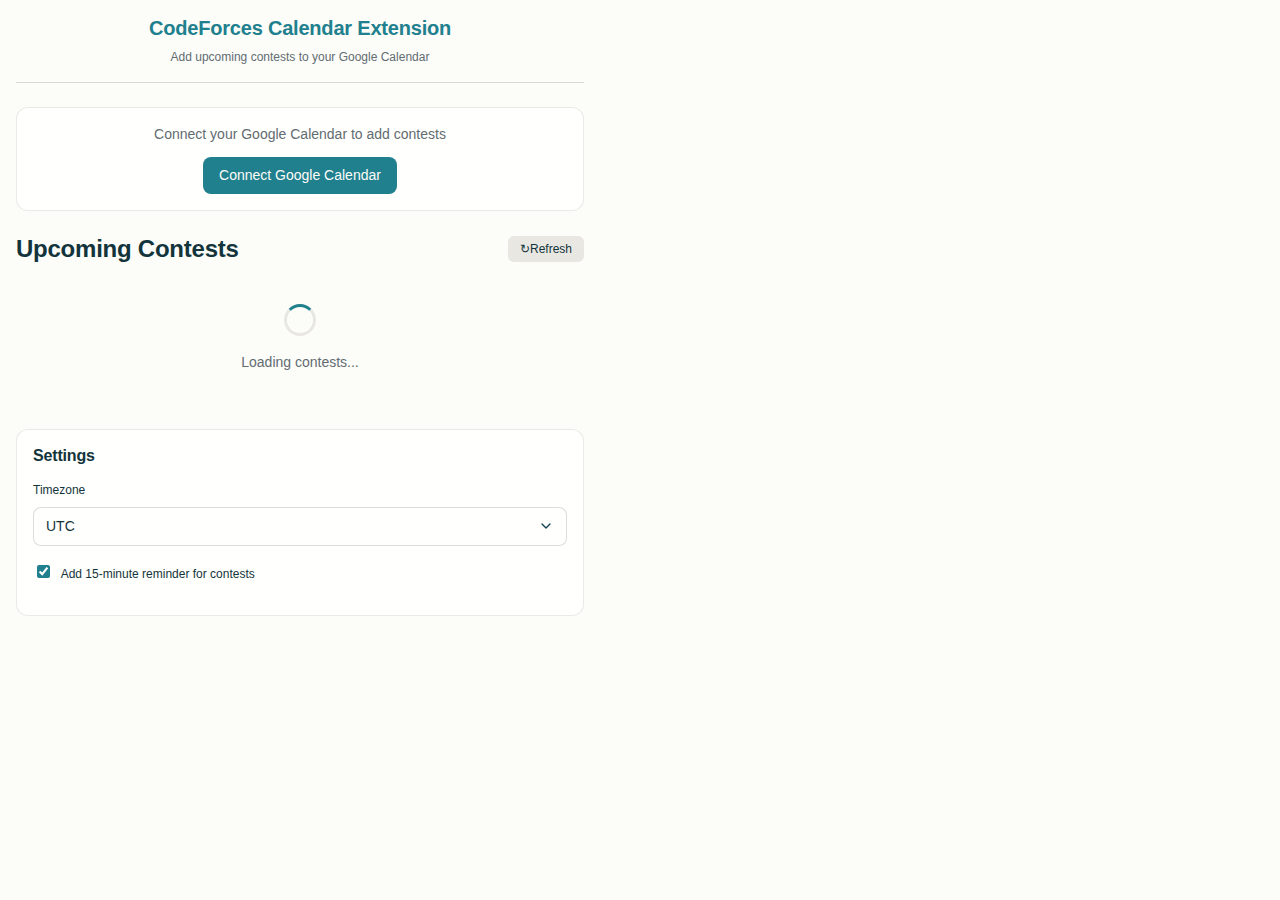
<file: index.html>
<!DOCTYPE html>
<html lang="en">
<head>
    <meta charset="UTF-8">
    <meta name="viewport" content="width=device-width, initial-scale=1.0">
    <title>CodeForces Calendar Extension</title>
    <link rel="stylesheet" href="style.css">
</head>
<body>
    <div class="container">
        <header class="header">
            <h1>CodeForces Calendar Extension</h1>
            <p class="subtitle">Add upcoming contests to your Google Calendar</p>
        </header>

        <div class="auth-section">
            <div id="auth-status" class="auth-status">
                <div class="auth-disconnected">
                    <p>Connect your Google Calendar to add contests</p>
                    <button id="connect-btn" class="btn btn--primary">Connect Google Calendar</button>
                </div>
                <div class="auth-connected hidden">
                    <p>✓ Connected to Google Calendar</p>
                    <button id="disconnect-btn" class="btn btn--outline btn--sm">Disconnect</button>
                </div>
            </div>
        </div>

        <div class="contests-section">
            <div class="flex justify-between items-center mb-8">
                <h2>Upcoming Contests</h2>
                <button id="refresh-btn" class="btn btn--secondary btn--sm">
                    <span class="refresh-icon">↻</span> Refresh
                </button>
            </div>

            <div id="loading" class="loading hidden">
                <div class="loading-spinner"></div>
                <p>Loading contests...</p>
            </div>

            <div id="error-message" class="error-message hidden">
                <p>Failed to load contests. Please try again.</p>
            </div>

            <div id="contests-list" class="contests-list">
                <!-- Contests will be populated here -->
            </div>
        </div>

        <div class="settings-section">
            <h3>Settings</h3>
            <div class="form-group">
                <label class="form-label" for="timezone-select">Timezone</label>
                <select id="timezone-select" class="form-control">
                    <option value="UTC">UTC</option>
                    <option value="America/New_York">Eastern Time</option>
                    <option value="America/Chicago">Central Time</option>
                    <option value="America/Denver">Mountain Time</option>
                    <option value="America/Los_Angeles">Pacific Time</option>
                    <option value="Europe/London">London</option>
                    <option value="Europe/Berlin">Berlin</option>
                    <option value="Asia/Tokyo">Tokyo</option>
                    <option value="Asia/Shanghai">Shanghai</option>
                    <option value="Asia/Kolkata">India</option>
                </select>
            </div>
            <div class="form-group">
                <label class="form-label">
                    <input type="checkbox" id="reminder-checkbox" checked>
                    Add 15-minute reminder for contests
                </label>
            </div>
        </div>

        <div id="success-toast" class="toast toast--success hidden">
            <p>Contest added to calendar successfully!</p>
        </div>

        <div id="error-toast" class="toast toast--error hidden">
            <p>Failed to add contest to calendar. Please try again.</p>
        </div>
    </div>

    <script src="app.js"></script>
</body>
</html>
</file>
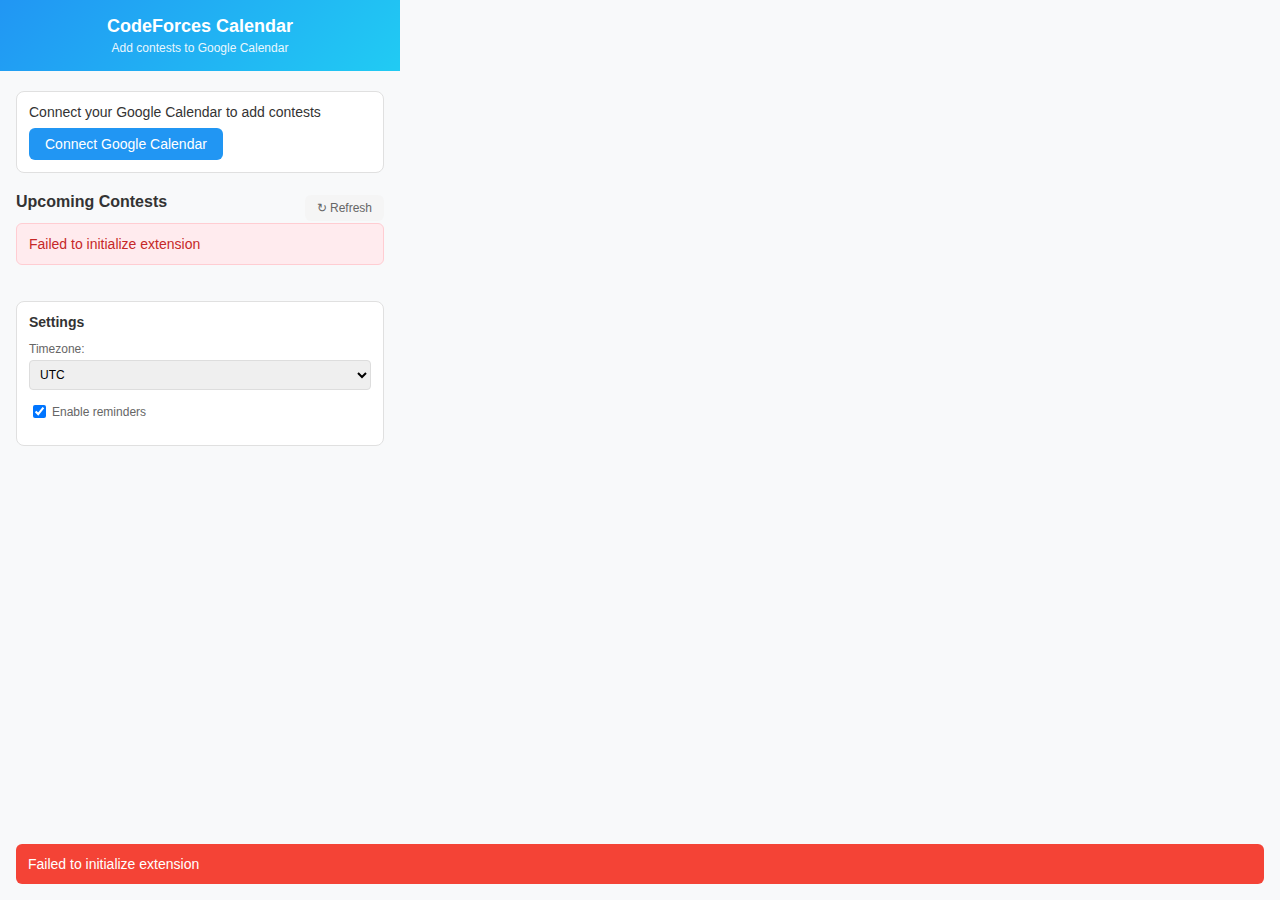
<file: popup.html>
<!DOCTYPE html>
<html lang="en">
<head>
    <meta charset="UTF-8">
    <meta name="viewport" content="width=device-width, initial-scale=1.0">
    <title>CodeForces Calendar Extension</title>
    <style>
        /* Extension-specific styles for popup */
        body {
            width: 400px;
            min-height: 500px;
            max-height: 600px;
            margin: 0;
            padding: 0;
            font-family: -apple-system, BlinkMacSystemFont, 'Segoe UI', Roboto, sans-serif;
            background: #f8f9fa;
            overflow-x: hidden;
        }

        .container {
            padding: 16px;
        }

        .header {
            text-align: center;
            margin-bottom: 20px;
            padding: 16px;
            background: linear-gradient(135deg, #2196F3, #21CBF3);
            color: white;
            margin: -16px -16px 20px -16px;
        }

        .header h1 {
            margin: 0;
            font-size: 18px;
            font-weight: 600;
        }

        .header .subtitle {
            margin: 4px 0 0 0;
            font-size: 12px;
            opacity: 0.9;
        }

        .auth-section {
            margin-bottom: 20px;
            padding: 12px;
            background: white;
            border-radius: 8px;
            border: 1px solid #e0e0e0;
        }

        .auth-status p {
            margin: 0 0 8px 0;
            font-size: 14px;
            color: #333;
        }

        .btn {
            padding: 8px 16px;
            border: none;
            border-radius: 6px;
            font-size: 14px;
            cursor: pointer;
            transition: all 0.2s;
            font-weight: 500;
        }

        .btn--primary {
            background: #2196F3;
            color: white;
        }

        .btn--primary:hover {
            background: #1976D2;
        }

        .btn--outline {
            background: white;
            color: #2196F3;
            border: 1px solid #2196F3;
        }

        .btn--outline:hover {
            background: #f5f5f5;
        }

        .btn--secondary {
            background: #f5f5f5;
            color: #666;
        }

        .btn--secondary:hover {
            background: #e0e0e0;
        }

        .btn--success {
            background: #4CAF50;
            color: white;
        }

        .btn--sm {
            padding: 6px 12px;
            font-size: 12px;
        }

        .btn:disabled {
            opacity: 0.6;
            cursor: not-allowed;
        }

        .hidden {
            display: none !important;
        }

        .flex {
            display: flex;
        }

        .justify-between {
            justify-content: space-between;
        }

        .items-center {
            align-items: center;
        }

        .contests-section h2 {
            margin: 0 0 12px 0;
            font-size: 16px;
            color: #333;
        }

        .loading {
            text-align: center;
            padding: 20px;
        }

        .loading-spinner {
            width: 24px;
            height: 24px;
            border: 2px solid #f3f3f3;
            border-top: 2px solid #2196F3;
            border-radius: 50%;
            animation: spin 1s linear infinite;
            margin: 0 auto 12px;
        }

        @keyframes spin {
            0% { transform: rotate(0deg); }
            100% { transform: rotate(360deg); }
        }

        .loading p {
            margin: 0;
            font-size: 14px;
            color: #666;
        }

        .error-message {
            background: #ffebee;
            color: #c62828;
            padding: 12px;
            border-radius: 6px;
            border: 1px solid #ffcdd2;
            margin-bottom: 16px;
        }

        .error-message p {
            margin: 0;
            font-size: 14px;
        }

        .contests-list {
            max-height: 300px;
            overflow-y: auto;
        }

        .contest-card {
            background: white;
            border: 1px solid #e0e0e0;
            border-radius: 8px;
            padding: 12px;
            margin-bottom: 12px;
        }

        .contest-header {
            display: flex;
            justify-content: space-between;
            align-items: flex-start;
            margin-bottom: 8px;
        }

        .contest-title {
            margin: 0;
            font-size: 14px;
            font-weight: 600;
            color: #333;
            flex: 1;
            line-height: 1.3;
        }

        .contest-type {
            background: #e3f2fd;
            color: #1976d2;
            padding: 2px 8px;
            border-radius: 12px;
            font-size: 11px;
            font-weight: 500;
            margin-left: 8px;
        }

        .contest-details {
            margin-bottom: 12px;
        }

        .contest-time, .contest-duration {
            display: flex;
            align-items: center;
            font-size: 12px;
            color: #666;
            margin-bottom: 4px;
        }

        .time-icon, .duration-icon {
            margin-right: 6px;
        }

        .contest-actions {
            display: flex;
            gap: 8px;
        }

        .contest-actions .btn {
            flex: 1;
            text-align: center;
            text-decoration: none;
        }

        .no-contests {
            text-align: center;
            padding: 20px;
            color: #666;
        }

        .no-contests p {
            margin: 0 0 12px 0;
        }

        .settings-section {
            margin-top: 20px;
            padding: 12px;
            background: white;
            border-radius: 8px;
            border: 1px solid #e0e0e0;
        }

        .settings-section h3 {
            margin: 0 0 12px 0;
            font-size: 14px;
            color: #333;
        }

        .form-group {
            margin-bottom: 12px;
        }

        .form-group label {
            display: block;
            font-size: 12px;
            color: #666;
            margin-bottom: 4px;
        }

        .form-group select, .form-group input {
            width: 100%;
            padding: 6px;
            border: 1px solid #ddd;
            border-radius: 4px;
            font-size: 12px;
        }

        .form-group input[type="checkbox"] {
            width: auto;
            margin-right: 6px;
        }

        .checkbox-group {
            display: flex;
            align-items: center;
        }

        .checkbox-group label {
            margin: 0;
            font-size: 12px;
        }

        /* Toast notifications */
        .toast {
            position: fixed;
            bottom: 16px;
            left: 16px;
            right: 16px;
            padding: 12px;
            border-radius: 6px;
            font-size: 14px;
            transform: translateY(100px);
            opacity: 0;
            transition: all 0.3s;
            z-index: 1000;
        }

        .toast.show {
            transform: translateY(0);
            opacity: 1;
        }

        .success-toast {
            background: #4CAF50;
            color: white;
        }

        .error-toast {
            background: #f44336;
            color: white;
        }

        .refresh-icon {
            display: inline-block;
            transition: transform 0.3s;
        }

        .refresh-btn:hover .refresh-icon {
            transform: rotate(180deg);
        }
    </style>
</head>
<body>
    <div class="container">
        <header class="header">
            <h1>CodeForces Calendar</h1>
            <p class="subtitle">Add contests to Google Calendar</p>
        </header>

        <div class="auth-section">
            <div id="auth-status" class="auth-status">
                <div class="auth-disconnected">
                    <p>Connect your Google Calendar to add contests</p>
                    <button id="connect-btn" class="btn btn--primary">Connect Google Calendar</button>
                </div>
                <div class="auth-connected hidden">
                    <p>✓ Connected to Google Calendar</p>
                    <button id="disconnect-btn" class="btn btn--outline btn--sm">Disconnect</button>
                </div>
            </div>
        </div>

        <div class="contests-section">
            <div class="flex justify-between items-center">
                <h2>Upcoming Contests</h2>
                <button id="refresh-btn" class="btn btn--secondary btn--sm">
                    <span class="refresh-icon">↻</span> Refresh
                </button>
            </div>

            <div id="loading" class="loading hidden">
                <div class="loading-spinner"></div>
                <p>Loading contests...</p>
            </div>

            <div id="error-message" class="error-message hidden">
                <p>Failed to load contests. Please try again.</p>
            </div>

            <div id="contests-list" class="contests-list">
                <!-- Contests will be populated here -->
            </div>
        </div>

        <div class="settings-section">
            <h3>Settings</h3>
            <div class="form-group">
                <label for="timezone-select">Timezone:</label>
                <select id="timezone-select">
                    <option value="UTC">UTC</option>
                    <option value="America/New_York">Eastern Time</option>
                    <option value="America/Chicago">Central Time</option>
                    <option value="America/Denver">Mountain Time</option>
                    <option value="America/Los_Angeles">Pacific Time</option>
                    <option value="Europe/London">London Time</option>
                    <option value="Europe/Paris">Central Europe</option>
                    <option value="Asia/Tokyo">Tokyo Time</option>
                    <option value="Asia/Shanghai">China Time</option>
                    <option value="Asia/Kolkata">India Time</option>
                </select>
            </div>
            <div class="form-group">
                <div class="checkbox-group">
                    <input type="checkbox" id="reminder-checkbox" checked>
                    <label for="reminder-checkbox">Enable reminders</label>
                </div>
            </div>
        </div>
    </div>

    <!-- Toast notifications -->
    <div id="success-toast" class="toast success-toast"></div>
    <div id="error-toast" class="toast error-toast"></div>

    <script src="popup.js"></script>
</body>
</html>
</file>
<file: style.css>
:root {
  /* Colors */
  --color-background: rgba(252, 252, 249, 1);
  --color-surface: rgba(255, 255, 253, 1);
  --color-text: rgba(19, 52, 59, 1);
  --color-text-secondary: rgba(98, 108, 113, 1);
  --color-primary: rgba(33, 128, 141, 1);
  --color-primary-hover: rgba(29, 116, 128, 1);
  --color-primary-active: rgba(26, 104, 115, 1);
  --color-secondary: rgba(94, 82, 64, 0.12);
  --color-secondary-hover: rgba(94, 82, 64, 0.2);
  --color-secondary-active: rgba(94, 82, 64, 0.25);
  --color-border: rgba(94, 82, 64, 0.2);
  --color-btn-primary-text: rgba(252, 252, 249, 1);
  --color-card-border: rgba(94, 82, 64, 0.12);
  --color-card-border-inner: rgba(94, 82, 64, 0.12);
  --color-error: rgba(192, 21, 47, 1);
  --color-success: rgba(33, 128, 141, 1);
  --color-warning: rgba(168, 75, 47, 1);
  --color-info: rgba(98, 108, 113, 1);
  --color-focus-ring: rgba(33, 128, 141, 0.4);
  --color-select-caret: rgba(19, 52, 59, 0.8);

  /* Common style patterns */
  --focus-ring: 0 0 0 3px var(--color-focus-ring);
  --focus-outline: 2px solid var(--color-primary);
  --status-bg-opacity: 0.15;
  --status-border-opacity: 0.25;
  --select-caret-light: url("data:image/svg+xml,%3Csvg xmlns='http://www.w3.org/2000/svg' width='16' height='16' viewBox='0 0 24 24' fill='none' stroke='%23134252' stroke-width='2' stroke-linecap='round' stroke-linejoin='round'%3E%3Cpolyline points='6 9 12 15 18 9'%3E%3C/polyline%3E%3C/svg%3E");
  --select-caret-dark: url("data:image/svg+xml,%3Csvg xmlns='http://www.w3.org/2000/svg' width='16' height='16' viewBox='0 0 24 24' fill='none' stroke='%23f5f5f5' stroke-width='2' stroke-linecap='round' stroke-linejoin='round'%3E%3Cpolyline points='6 9 12 15 18 9'%3E%3C/polyline%3E%3C/svg%3E");

  /* RGB versions for opacity control */
  --color-success-rgb: 33, 128, 141;
  --color-error-rgb: 192, 21, 47;
  --color-warning-rgb: 168, 75, 47;
  --color-info-rgb: 98, 108, 113;

  /* Typography */
  --font-family-base: "FKGroteskNeue", "Geist", "Inter", -apple-system,
    BlinkMacSystemFont, "Segoe UI", Roboto, sans-serif;
  --font-family-mono: "Berkeley Mono", ui-monospace, SFMono-Regular, Menlo,
    Monaco, Consolas, monospace;
  --font-size-xs: 11px;
  --font-size-sm: 12px;
  --font-size-base: 14px;
  --font-size-md: 14px;
  --font-size-lg: 16px;
  --font-size-xl: 18px;
  --font-size-2xl: 20px;
  --font-size-3xl: 24px;
  --font-size-4xl: 30px;
  --font-weight-normal: 400;
  --font-weight-medium: 500;
  --font-weight-semibold: 550;
  --font-weight-bold: 600;
  --line-height-tight: 1.2;
  --line-height-normal: 1.5;
  --letter-spacing-tight: -0.01em;

  /* Spacing */
  --space-0: 0;
  --space-1: 1px;
  --space-2: 2px;
  --space-4: 4px;
  --space-6: 6px;
  --space-8: 8px;
  --space-10: 10px;
  --space-12: 12px;
  --space-16: 16px;
  --space-20: 20px;
  --space-24: 24px;
  --space-32: 32px;

  /* Border Radius */
  --radius-sm: 6px;
  --radius-base: 8px;
  --radius-md: 10px;
  --radius-lg: 12px;
  --radius-full: 9999px;

  /* Shadows */
  --shadow-xs: 0 1px 2px rgba(0, 0, 0, 0.02);
  --shadow-sm: 0 1px 3px rgba(0, 0, 0, 0.04), 0 1px 2px rgba(0, 0, 0, 0.02);
  --shadow-md: 0 4px 6px -1px rgba(0, 0, 0, 0.04),
    0 2px 4px -1px rgba(0, 0, 0, 0.02);
  --shadow-lg: 0 10px 15px -3px rgba(0, 0, 0, 0.04),
    0 4px 6px -2px rgba(0, 0, 0, 0.02);
  --shadow-inset-sm: inset 0 1px 0 rgba(255, 255, 255, 0.15),
    inset 0 -1px 0 rgba(0, 0, 0, 0.03);

  /* Animation */
  --duration-fast: 150ms;
  --duration-normal: 250ms;
  --ease-standard: cubic-bezier(0.16, 1, 0.3, 1);

  /* Layout */
  --container-sm: 640px;
  --container-md: 768px;
  --container-lg: 1024px;
  --container-xl: 1280px;
}

/* Dark mode colors */
@media (prefers-color-scheme: dark) {
  :root {
    --color-background: rgba(31, 33, 33, 1);
    --color-surface: rgba(38, 40, 40, 1);
    --color-text: rgba(245, 245, 245, 1);
    --color-text-secondary: rgba(167, 169, 169, 0.7);
    --color-primary: rgba(50, 184, 198, 1);
    --color-primary-hover: rgba(45, 166, 178, 1);
    --color-primary-active: rgba(41, 150, 161, 1);
    --color-secondary: rgba(119, 124, 124, 0.15);
    --color-secondary-hover: rgba(119, 124, 124, 0.25);
    --color-secondary-active: rgba(119, 124, 124, 0.3);
    --color-border: rgba(119, 124, 124, 0.3);
    --color-error: rgba(255, 84, 89, 1);
    --color-success: rgba(50, 184, 198, 1);
    --color-warning: rgba(230, 129, 97, 1);
    --color-info: rgba(167, 169, 169, 1);
    --color-focus-ring: rgba(50, 184, 198, 0.4);
    --color-btn-primary-text: rgba(19, 52, 59, 1);
    --color-card-border: rgba(119, 124, 124, 0.2);
    --color-card-border-inner: rgba(119, 124, 124, 0.15);
    --shadow-inset-sm: inset 0 1px 0 rgba(255, 255, 255, 0.1),
      inset 0 -1px 0 rgba(0, 0, 0, 0.15);
    --button-border-secondary: rgba(119, 124, 124, 0.2);
    --color-border-secondary: rgba(119, 124, 124, 0.2);
    --color-select-caret: rgba(245, 245, 245, 0.8);

    /* Common style patterns - updated for dark mode */
    --focus-ring: 0 0 0 3px var(--color-focus-ring);
    --focus-outline: 2px solid var(--color-primary);
    --status-bg-opacity: 0.15;
    --status-border-opacity: 0.25;
    --select-caret-light: url("data:image/svg+xml,%3Csvg xmlns='http://www.w3.org/2000/svg' width='16' height='16' viewBox='0 0 24 24' fill='none' stroke='%23134252' stroke-width='2' stroke-linecap='round' stroke-linejoin='round'%3E%3Cpolyline points='6 9 12 15 18 9'%3E%3C/polyline%3E%3C/svg%3E");
    --select-caret-dark: url("data:image/svg+xml,%3Csvg xmlns='http://www.w3.org/2000/svg' width='16' height='16' viewBox='0 0 24 24' fill='none' stroke='%23f5f5f5' stroke-width='2' stroke-linecap='round' stroke-linejoin='round'%3E%3Cpolyline points='6 9 12 15 18 9'%3E%3C/polyline%3E%3C/svg%3E");

    /* RGB versions for dark mode */
    --color-success-rgb: 50, 184, 198;
    --color-error-rgb: 255, 84, 89;
    --color-warning-rgb: 230, 129, 97;
    --color-info-rgb: 167, 169, 169;
  }
}

/* Data attribute for manual theme switching */
[data-color-scheme="dark"] {
  --color-background: rgba(31, 33, 33, 1);
  --color-surface: rgba(38, 40, 40, 1);
  --color-text: rgba(245, 245, 245, 1);
  --color-text-secondary: rgba(167, 169, 169, 0.7);
  --color-primary: rgba(50, 184, 198, 1);
  --color-primary-hover: rgba(45, 166, 178, 1);
  --color-primary-active: rgba(41, 150, 161, 1);
  --color-secondary: rgba(119, 124, 124, 0.15);
  --color-secondary-hover: rgba(119, 124, 124, 0.25);
  --color-secondary-active: rgba(119, 124, 124, 0.3);
  --color-border: rgba(119, 124, 124, 0.3);
  --color-error: rgba(255, 84, 89, 1);
  --color-success: rgba(50, 184, 198, 1);
  --color-warning: rgba(230, 129, 97, 1);
  --color-info: rgba(167, 169, 169, 1);
  --color-focus-ring: rgba(50, 184, 198, 0.4);
  --color-btn-primary-text: rgba(19, 52, 59, 1);
  --color-card-border: rgba(119, 124, 124, 0.15);
  --color-card-border-inner: rgba(119, 124, 124, 0.15);
  --shadow-inset-sm: inset 0 1px 0 rgba(255, 255, 255, 0.1),
    inset 0 -1px 0 rgba(0, 0, 0, 0.15);
  --color-border-secondary: rgba(119, 124, 124, 0.2);
  --color-select-caret: rgba(245, 245, 245, 0.8);

  /* Common style patterns - updated for dark mode */
  --focus-ring: 0 0 0 3px var(--color-focus-ring);
  --focus-outline: 2px solid var(--color-primary);
  --status-bg-opacity: 0.15;
  --status-border-opacity: 0.25;
  --select-caret-light: url("data:image/svg+xml,%3Csvg xmlns='http://www.w3.org/2000/svg' width='16' height='16' viewBox='0 0 24 24' fill='none' stroke='%23134252' stroke-width='2' stroke-linecap='round' stroke-linejoin='round'%3E%3Cpolyline points='6 9 12 15 18 9'%3E%3C/polyline%3E%3C/svg%3E");
  --select-caret-dark: url("data:image/svg+xml,%3Csvg xmlns='http://www.w3.org/2000/svg' width='16' height='16' viewBox='0 0 24 24' fill='none' stroke='%23f5f5f5' stroke-width='2' stroke-linecap='round' stroke-linejoin='round'%3E%3Cpolyline points='6 9 12 15 18 9'%3E%3C/polyline%3E%3C/svg%3E");

  /* RGB versions for dark mode */
  --color-success-rgb: 50, 184, 198;
  --color-error-rgb: 255, 84, 89;
  --color-warning-rgb: 230, 129, 97;
  --color-info-rgb: 167, 169, 169;
}

[data-color-scheme="light"] {
  --color-background: rgba(252, 252, 249, 1);
  --color-surface: rgba(255, 255, 253, 1);
  --color-text: rgba(19, 52, 59, 1);
  --color-text-secondary: rgba(98, 108, 113, 1);
  --color-primary: rgba(33, 128, 141, 1);
  --color-primary-hover: rgba(29, 116, 128, 1);
  --color-primary-active: rgba(26, 104, 115, 1);
  --color-secondary: rgba(94, 82, 64, 0.12);
  --color-secondary-hover: rgba(94, 82, 64, 0.2);
  --color-secondary-active: rgba(94, 82, 64, 0.25);
  --color-border: rgba(94, 82, 64, 0.2);
  --color-btn-primary-text: rgba(252, 252, 249, 1);
  --color-card-border: rgba(94, 82, 64, 0.12);
  --color-card-border-inner: rgba(94, 82, 64, 0.12);
  --color-error: rgba(192, 21, 47, 1);
  --color-success: rgba(33, 128, 141, 1);
  --color-warning: rgba(168, 75, 47, 1);
  --color-info: rgba(98, 108, 113, 1);
  --color-focus-ring: rgba(33, 128, 141, 0.4);

  /* RGB versions for light mode */
  --color-success-rgb: 33, 128, 141;
  --color-error-rgb: 192, 21, 47;
  --color-warning-rgb: 168, 75, 47;
  --color-info-rgb: 98, 108, 113;
}

/* Base styles */
html {
  font-size: var(--font-size-base);
  font-family: var(--font-family-base);
  line-height: var(--line-height-normal);
  color: var(--color-text);
  background-color: var(--color-background);
  -webkit-font-smoothing: antialiased;
  box-sizing: border-box;
}

body {
  margin: 0;
  padding: 0;
}

*,
*::before,
*::after {
  box-sizing: inherit;
}

/* Typography */
h1,
h2,
h3,
h4,
h5,
h6 {
  margin: 0;
  font-weight: var(--font-weight-semibold);
  line-height: var(--line-height-tight);
  color: var(--color-text);
  letter-spacing: var(--letter-spacing-tight);
}

h1 {
  font-size: var(--font-size-4xl);
}
h2 {
  font-size: var(--font-size-3xl);
}
h3 {
  font-size: var(--font-size-2xl);
}
h4 {
  font-size: var(--font-size-xl);
}
h5 {
  font-size: var(--font-size-lg);
}
h6 {
  font-size: var(--font-size-md);
}

p {
  margin: 0 0 var(--space-16) 0;
}

a {
  color: var(--color-primary);
  text-decoration: none;
  transition: color var(--duration-fast) var(--ease-standard);
}

a:hover {
  color: var(--color-primary-hover);
}

code,
pre {
  font-family: var(--font-family-mono);
  font-size: calc(var(--font-size-base) * 0.95);
  background-color: var(--color-secondary);
  border-radius: var(--radius-sm);
}

code {
  padding: var(--space-1) var(--space-4);
}

pre {
  padding: var(--space-16);
  margin: var(--space-16) 0;
  overflow: auto;
  border: 1px solid var(--color-border);
}

pre code {
  background: none;
  padding: 0;
}

/* Buttons */
.btn {
  display: inline-flex;
  align-items: center;
  justify-content: center;
  padding: var(--space-8) var(--space-16);
  border-radius: var(--radius-base);
  font-size: var(--font-size-base);
  font-weight: 500;
  line-height: 1.5;
  cursor: pointer;
  transition: all var(--duration-normal) var(--ease-standard);
  border: none;
  text-decoration: none;
  position: relative;
}

.btn:focus-visible {
  outline: none;
  box-shadow: var(--focus-ring);
}

.btn--primary {
  background: var(--color-primary);
  color: var(--color-btn-primary-text);
}

.btn--primary:hover {
  background: var(--color-primary-hover);
}

.btn--primary:active {
  background: var(--color-primary-active);
}

.btn--secondary {
  background: var(--color-secondary);
  color: var(--color-text);
}

.btn--secondary:hover {
  background: var(--color-secondary-hover);
}

.btn--secondary:active {
  background: var(--color-secondary-active);
}

.btn--outline {
  background: transparent;
  border: 1px solid var(--color-border);
  color: var(--color-text);
}

.btn--outline:hover {
  background: var(--color-secondary);
}

.btn--sm {
  padding: var(--space-4) var(--space-12);
  font-size: var(--font-size-sm);
  border-radius: var(--radius-sm);
}

.btn--lg {
  padding: var(--space-10) var(--space-20);
  font-size: var(--font-size-lg);
  border-radius: var(--radius-md);
}

.btn--full-width {
  width: 100%;
}

.btn:disabled {
  opacity: 0.5;
  cursor: not-allowed;
}

/* Form elements */
.form-control {
  display: block;
  width: 100%;
  padding: var(--space-8) var(--space-12);
  font-size: var(--font-size-md);
  line-height: 1.5;
  color: var(--color-text);
  background-color: var(--color-surface);
  border: 1px solid var(--color-border);
  border-radius: var(--radius-base);
  transition: border-color var(--duration-fast) var(--ease-standard),
    box-shadow var(--duration-fast) var(--ease-standard);
}

textarea.form-control {
  font-family: var(--font-family-base);
  font-size: var(--font-size-base);
}

select.form-control {
  padding: var(--space-8) var(--space-12);
  -webkit-appearance: none;
  -moz-appearance: none;
  appearance: none;
  background-image: var(--select-caret-light);
  background-repeat: no-repeat;
  background-position: right var(--space-12) center;
  background-size: 16px;
  padding-right: var(--space-32);
}

/* Add a dark mode specific caret */
@media (prefers-color-scheme: dark) {
  select.form-control {
    background-image: var(--select-caret-dark);
  }
}

/* Also handle data-color-scheme */
[data-color-scheme="dark"] select.form-control {
  background-image: var(--select-caret-dark);
}

[data-color-scheme="light"] select.form-control {
  background-image: var(--select-caret-light);
}

.form-control:focus {
  border-color: var(--color-primary);
  outline: var(--focus-outline);
}

.form-label {
  display: block;
  margin-bottom: var(--space-8);
  font-weight: var(--font-weight-medium);
  font-size: var(--font-size-sm);
}

.form-group {
  margin-bottom: var(--space-16);
}

/* Card component */
.card {
  background-color: var(--color-surface);
  border-radius: var(--radius-lg);
  border: 1px solid var(--color-card-border);
  box-shadow: var(--shadow-sm);
  overflow: hidden;
  transition: box-shadow var(--duration-normal) var(--ease-standard);
}

.card:hover {
  box-shadow: var(--shadow-md);
}

.card__body {
  padding: var(--space-16);
}

.card__header,
.card__footer {
  padding: var(--space-16);
  border-bottom: 1px solid var(--color-card-border-inner);
}

/* Status indicators - simplified with CSS variables */
.status {
  display: inline-flex;
  align-items: center;
  padding: var(--space-6) var(--space-12);
  border-radius: var(--radius-full);
  font-weight: var(--font-weight-medium);
  font-size: var(--font-size-sm);
}

.status--success {
  background-color: rgba(
    var(--color-success-rgb, 33, 128, 141),
    var(--status-bg-opacity)
  );
  color: var(--color-success);
  border: 1px solid
    rgba(var(--color-success-rgb, 33, 128, 141), var(--status-border-opacity));
}

.status--error {
  background-color: rgba(
    var(--color-error-rgb, 192, 21, 47),
    var(--status-bg-opacity)
  );
  color: var(--color-error);
  border: 1px solid
    rgba(var(--color-error-rgb, 192, 21, 47), var(--status-border-opacity));
}

.status--warning {
  background-color: rgba(
    var(--color-warning-rgb, 168, 75, 47),
    var(--status-bg-opacity)
  );
  color: var(--color-warning);
  border: 1px solid
    rgba(var(--color-warning-rgb, 168, 75, 47), var(--status-border-opacity));
}

.status--info {
  background-color: rgba(
    var(--color-info-rgb, 98, 108, 113),
    var(--status-bg-opacity)
  );
  color: var(--color-info);
  border: 1px solid
    rgba(var(--color-info-rgb, 98, 108, 113), var(--status-border-opacity));
}

/* Container layout */
.container {
  width: 100%;
  margin-right: auto;
  margin-left: auto;
  padding-right: var(--space-16);
  padding-left: var(--space-16);
}

@media (min-width: 640px) {
  .container {
    max-width: var(--container-sm);
  }
}
@media (min-width: 768px) {
  .container {
    max-width: var(--container-md);
  }
}
@media (min-width: 1024px) {
  .container {
    max-width: var(--container-lg);
  }
}
@media (min-width: 1280px) {
  .container {
    max-width: var(--container-xl);
  }
}

/* Utility classes */
.flex {
  display: flex;
}
.flex-col {
  flex-direction: column;
}
.items-center {
  align-items: center;
}
.justify-center {
  justify-content: center;
}
.justify-between {
  justify-content: space-between;
}
.gap-4 {
  gap: var(--space-4);
}
.gap-8 {
  gap: var(--space-8);
}
.gap-16 {
  gap: var(--space-16);
}

.m-0 {
  margin: 0;
}
.mt-8 {
  margin-top: var(--space-8);
}
.mb-8 {
  margin-bottom: var(--space-8);
}
.mx-8 {
  margin-left: var(--space-8);
  margin-right: var(--space-8);
}
.my-8 {
  margin-top: var(--space-8);
  margin-bottom: var(--space-8);
}

.p-0 {
  padding: 0;
}
.py-8 {
  padding-top: var(--space-8);
  padding-bottom: var(--space-8);
}
.px-8 {
  padding-left: var(--space-8);
  padding-right: var(--space-8);
}
.py-16 {
  padding-top: var(--space-16);
  padding-bottom: var(--space-16);
}
.px-16 {
  padding-left: var(--space-16);
  padding-right: var(--space-16);
}

.block {
  display: block;
}
.hidden {
  display: none;
}

/* Accessibility */
.sr-only {
  position: absolute;
  width: 1px;
  height: 1px;
  padding: 0;
  margin: -1px;
  overflow: hidden;
  clip: rect(0, 0, 0, 0);
  white-space: nowrap;
  border-width: 0;
}

:focus-visible {
  outline: var(--focus-outline);
  outline-offset: 2px;
}

/* Dark mode specifics */
[data-color-scheme="dark"] .btn--outline {
  border: 1px solid var(--color-border-secondary);
}

@font-face {
  font-family: 'FKGroteskNeue';
  src: url('https://r2cdn.perplexity.ai/fonts/FKGroteskNeue.woff2')
    format('woff2');
}

/* Extension-specific styles */
.header {
  text-align: center;
  margin-bottom: var(--space-24);
  padding-bottom: var(--space-16);
  border-bottom: 1px solid var(--color-border);
}

.header h1 {
  font-size: var(--font-size-2xl);
  margin-bottom: var(--space-8);
  color: var(--color-primary);
}

.subtitle {
  color: var(--color-text-secondary);
  font-size: var(--font-size-sm);
  margin: 0;
}

.auth-section {
  margin-bottom: var(--space-24);
}

.auth-status {
  background: var(--color-surface);
  border: 1px solid var(--color-card-border);
  border-radius: var(--radius-lg);
  padding: var(--space-16);
  text-align: center;
}

.auth-disconnected p {
  margin-bottom: var(--space-12);
  color: var(--color-text-secondary);
}

.auth-connected p {
  margin-bottom: var(--space-8);
  color: var(--color-success);
  font-weight: var(--font-weight-medium);
}

.contests-section {
  margin-bottom: var(--space-24);
}

.contests-list {
  display: flex;
  flex-direction: column;
  gap: var(--space-12);
}

.contest-card {
  background: var(--color-surface);
  border: 1px solid var(--color-card-border);
  border-radius: var(--radius-lg);
  padding: var(--space-16);
  transition: all var(--duration-normal) var(--ease-standard);
}

.contest-card:hover {
  border-color: var(--color-primary);
  box-shadow: var(--shadow-md);
}

.contest-header {
  display: flex;
  justify-content: space-between;
  align-items: flex-start;
  gap: var(--space-12);
  margin-bottom: var(--space-12);
}

.contest-title {
  font-size: var(--font-size-lg);
  font-weight: var(--font-weight-semibold);
  color: var(--color-text);
  margin: 0;
  flex: 1;
  line-height: var(--line-height-tight);
}

.contest-type {
  background: var(--color-secondary);
  color: var(--color-text);
  padding: var(--space-4) var(--space-8);
  border-radius: var(--radius-sm);
  font-size: var(--font-size-xs);
  font-weight: var(--font-weight-medium);
  text-transform: uppercase;
  letter-spacing: 0.025em;
}

.contest-details {
  display: grid;
  grid-template-columns: 1fr 1fr;
  gap: var(--space-8);
  margin-bottom: var(--space-16);
}

.contest-detail {
  display: flex;
  flex-direction: column;
  gap: var(--space-2);
}

.contest-detail-label {
  font-size: var(--font-size-xs);
  color: var(--color-text-secondary);
  font-weight: var(--font-weight-medium);
  text-transform: uppercase;
  letter-spacing: 0.05em;
}

.contest-detail-value {
  font-size: var(--font-size-sm);
  color: var(--color-text);
  font-weight: var(--font-weight-medium);
}

.contest-actions {
  display: flex;
  gap: var(--space-8);
  align-items: center;
}

.add-to-calendar-btn:disabled {
  opacity: 0.5;
  cursor: not-allowed;
}

.loading {
  text-align: center;
  padding: var(--space-32);
}

.loading-spinner {
  width: 32px;
  height: 32px;
  border: 3px solid var(--color-secondary);
  border-top: 3px solid var(--color-primary);
  border-radius: 50%;
  animation: spin 1s linear infinite;
  margin: 0 auto var(--space-16) auto;
}

@keyframes spin {
  0% { transform: rotate(0deg); }
  100% { transform: rotate(360deg); }
}

.loading p {
  color: var(--color-text-secondary);
  margin: 0;
}

.error-message {
  text-align: center;
  padding: var(--space-32);
  color: var(--color-error);
}

.error-message p {
  margin: 0;
}

.settings-section {
  background: var(--color-surface);
  border: 1px solid var(--color-card-border);
  border-radius: var(--radius-lg);
  padding: var(--space-16);
  margin-bottom: var(--space-24);
}

.settings-section h3 {
  margin-bottom: var(--space-16);
  font-size: var(--font-size-lg);
}

.form-label input[type="checkbox"] {
  margin-right: var(--space-8);
  accent-color: var(--color-primary);
}

.refresh-icon {
  display: inline-block;
  transition: transform var(--duration-normal) var(--ease-standard);
}

.refresh-icon.spinning {
  animation: spin 1s linear infinite;
}

.toast {
  position: fixed;
  top: var(--space-16);
  right: var(--space-16);
  padding: var(--space-12) var(--space-16);
  border-radius: var(--radius-base);
  font-size: var(--font-size-sm);
  font-weight: var(--font-weight-medium);
  box-shadow: var(--shadow-lg);
  z-index: 1000;
  transition: all var(--duration-normal) var(--ease-standard);
}

.toast--success {
  background: rgba(var(--color-success-rgb), 0.9);
  color: var(--color-btn-primary-text);
  border: 1px solid var(--color-success);
}

.toast--error {
  background: rgba(var(--color-error-rgb), 0.9);
  color: var(--color-btn-primary-text);
  border: 1px solid var(--color-error);
}

.toast p {
  margin: 0;
}

/* Responsive adjustments for popup constraints */
@media (max-width: 600px) {
  .container {
    padding: var(--space-12);
  }
  
  .contest-details {
    grid-template-columns: 1fr;
  }
  
  .contest-header {
    flex-direction: column;
    align-items: flex-start;
  }
  
  .contest-actions {
    width: 100%;
    justify-content: flex-end;
  }
}

/* Animation for adding contests */
.contest-card.adding {
  opacity: 0.7;
  transform: scale(0.98);
}

.contest-card.added {
  border-color: var(--color-success);
  background: rgba(var(--color-success-rgb), 0.05);
}

.contest-card.added .add-to-calendar-btn {
  background: var(--color-success);
  color: var(--color-btn-primary-text);
}

/* Status indicators */
.status-upcoming {
  color: var(--color-primary);
}

.status-soon {
  color: var(--color-warning);
}

.status-live {
  color: var(--color-error);
}

/* Extension popup specific constraints */
body {
  min-width: 400px;
  max-width: 600px;
  max-height: 800px;
  overflow-y: auto;
}

.container {
  max-width: none;
  padding: var(--space-16);
}
</file>
